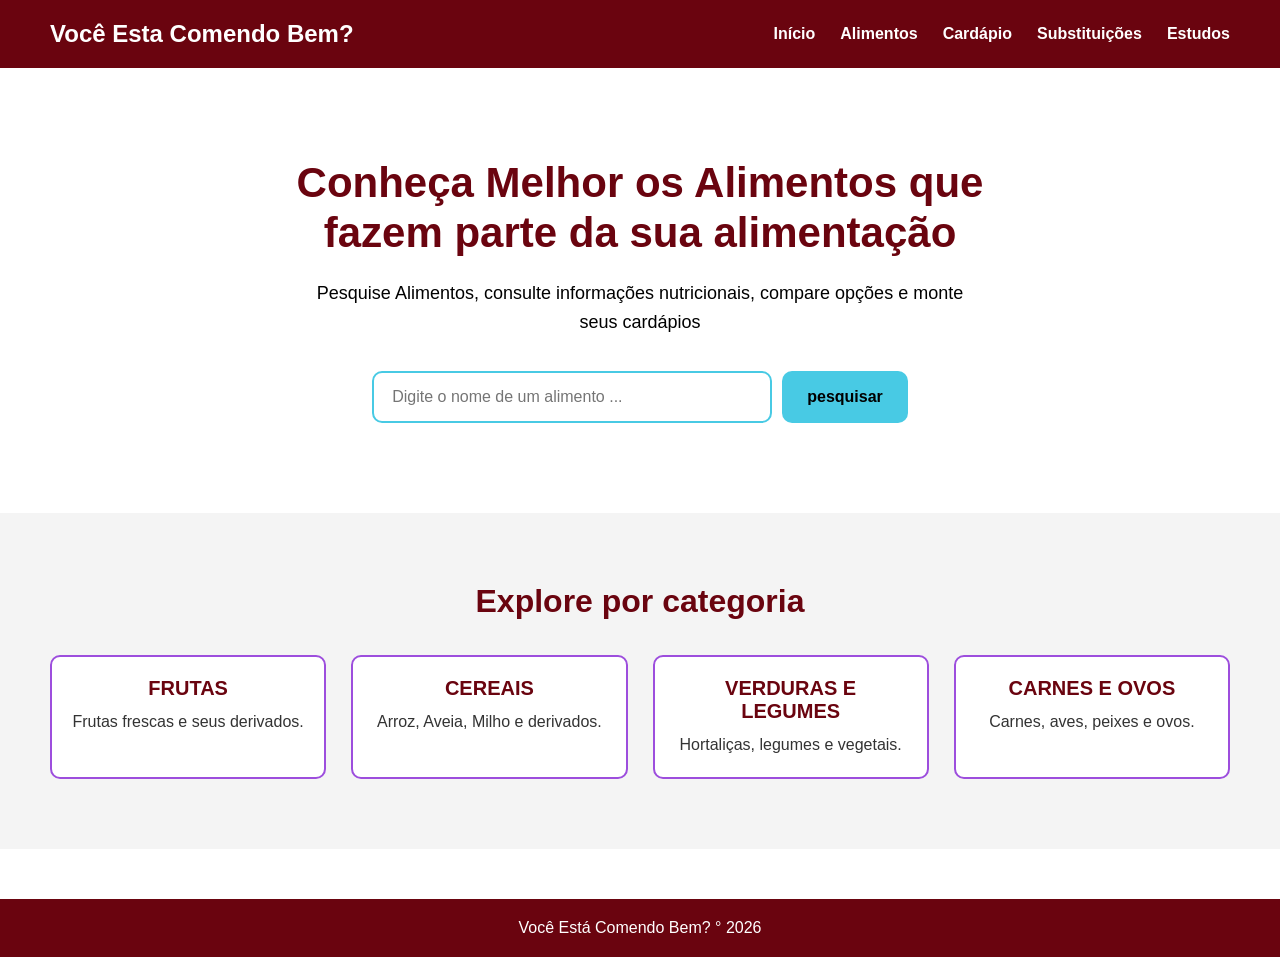
<file: frontend/index.html>
<!DOCTYPE html>
<html lang="pt-BR">
<head>
    <meta charset="UTF-8">
    <meta name="viewport" content="width=device-width, initial-scale=1.0">
    <title>Você Esta Comendo Bem?</title>

    <link rel="stylesheet" href="css/style.css">
</head>

<body>

    <header>
        <h1>Você Esta Comendo Bem?</h1>

        <nav>
            <a href="index.html">Início</a>
            <a href="alimentos.html">Alimentos</a>
            <a href="cardapio.html">Cardápio</a>
            <a href="substituicoes.html">Substituições</a>
            <a href="#">Estudos</a>
        </nav>
    </header>

    <main>

        <section class="hero">
            
            <h2>Conheça Melhor os Alimentos que fazem parte da sua alimentação</h2>

            <p>Pesquise Alimentos, consulte informações nutricionais, compare opções e monte seus cardápios</p>

            <!-- list = lista de opções para o campo de busca -->
            <div class="busca">
                <input type="text" placeholder="Digite o nome de um alimento ..." id="campoBusca" list="listaAlimentos">

                <!-- datalist = lista de opções para o campo de busca -->
                <datalist id="listaAlimentos">
                    <option value="🍚 Arroz branco cozido"></option>
                    <option value="🍌 Banana prata"></option>
                    <option value="🥚 Ovo de galinha"></option>
                </datalist>

                <button id="botao-detalhes">pesquisar</button>
            </div>

        </section>

        <section class="categorias">

            <h2>Explore por categoria</h2>

            <div class="cards">

                <div class="card">
                    <h3>FRUTAS</h3>
                    <p>Frutas frescas e seus derivados.</p>
                </div>

                <div class="card">
                    <h3>CEREAIS</h3>
                    <P>Arroz, Aveia, Milho e derivados.</P>
                </div>

                <div class="card">
                    <h3>VERDURAS E LEGUMES</h3>
                    <p>Hortaliças, legumes e vegetais.</p>
                </div>

                <div class="card">
                    <h3>CARNES E OVOS</h3>
                    <p>Carnes, aves, peixes e ovos.</p>
                </div>

            </div>

        </section>

    </main>

    <div id="modalDetalhes" class="modal">
        <div class="modal-conteudo">
            <button class="modal-fechar" id="fecharModal">✕</button>

            <h2 id="modalNome">Nome do alimento</h2>
            <span id="modalCategoria">Categoria</span>

            <h3>Informações por 100 g</h3>

            <div class="modal-nutrientes">
                <p id="modalEnergia"></p>
                <p id="modalProteina"></p>
                <p id="modalCarboidrato"></p>
                <p id="modalFibras"></p>
            </div>
        </div>
    </div>

    <footer>
        <p>Você Está Comendo Bem? ° 2026</p>
    </footer>
    
    <script src="js/dados.js"></script>
    <script src="js/modalIndex.js"></script>

</body>

</html>
</file>
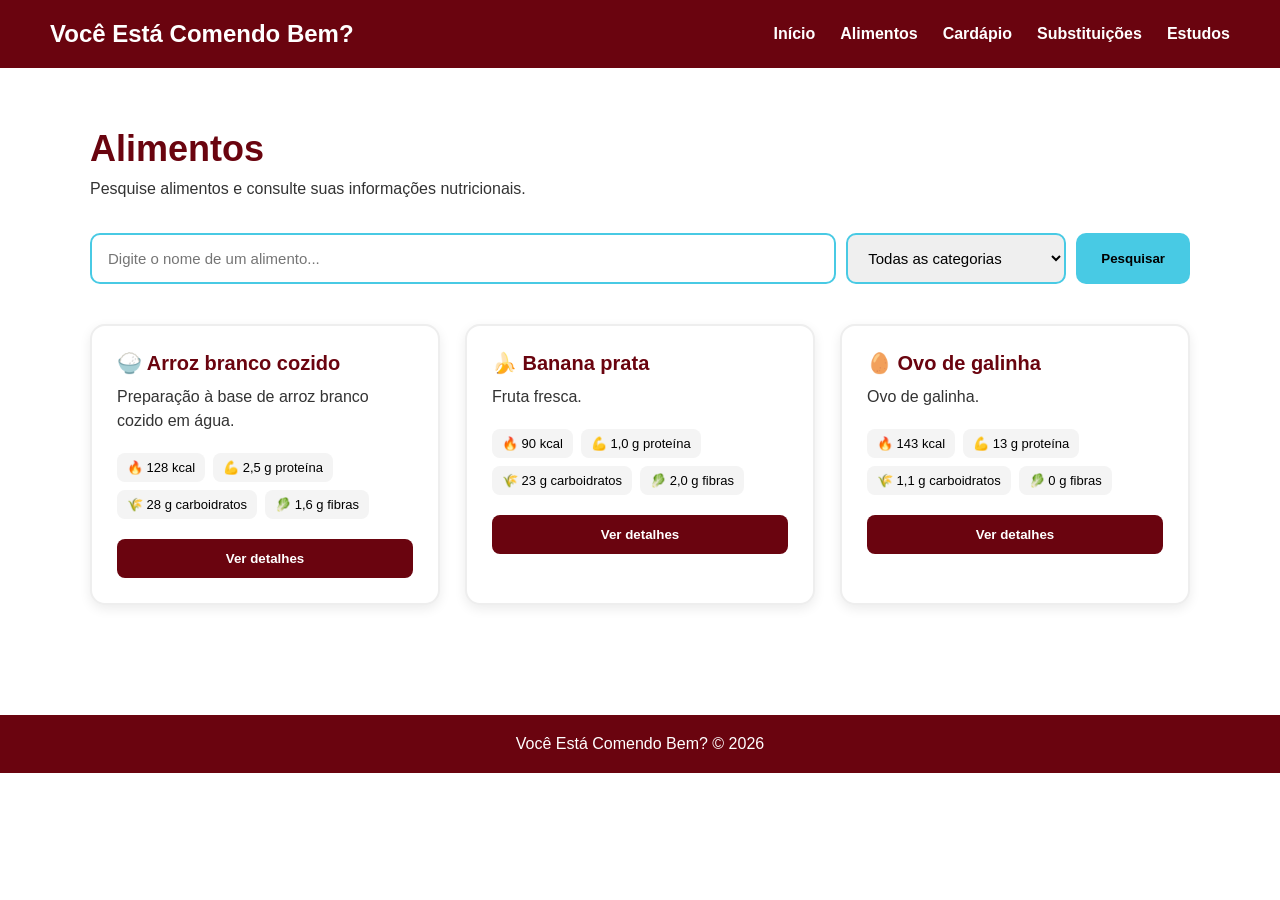
<file: frontend/alimentos.html>
<!DOCTYPE html>
<html lang="pt-BR">

<head>
    <meta charset="UTF-8">
    <meta name="viewport" content="width=device-width, initial-scale=1.0">

    <title>Alimentos | Você Está Comendo Bem?</title>

    <link rel="stylesheet" href="css/style.css">
</head>

<body>

    <header>

        <h1>Você Está Comendo Bem?</h1>

        <nav>
            <a href="index.html">Início</a>
            <a href="alimentos.html">Alimentos</a>
            <a href="cardapio.html">Cardápio</a>
            <a href="substituicoes.html">Substituições</a>
            <a href="estudos.html">Estudos</a>
        </nav>

    </header>


    <main>

        <section class="pagina-alimentos">

            <h2>Alimentos</h2>

            <p>
                Pesquise alimentos e consulte suas informações nutricionais.
            </p>


            <div class="filtros">

                <!-- Campo de busca = é onde iremos puxar no javascript -->
                <input
                    type="text"
                    placeholder="Digite o nome de um alimento..."
                    id = "campoBusca"
                    list="listaAlimentos"
                >

                <!-- Filtro por categoria = é onde iremos puxar no javascript -->
                <select id="filtroCategoria">
                
                    <option value="">Todas as categorias</option>

                    <option>Cereais e derivados</option>
                    <option>Frutas</option>
                    <option>Verduras e legumes</option>
                    <option>Carnes e ovos</option>
                    <option>Leites e derivados</option>
                    <option>Leguminosas</option>
                    <option>Oleaginosas</option>
                    <option>Óleos e gorduras</option>
                
                </select>

                <button>Pesquisar</button>

            </div>


            <!-- Lista de alimentos -->
             <!-- data-id = "1" = onde iremos puxar os dados do alimentos, lembrando que o data-id é único para cada alimento e por enquanto é temporário -->
            <div class="lista-alimentos" id="listaAlimentos">

                <div class="alimento-card" data-id = "1" data-categoria="Cereais e derivados" data-energia="128"   data-proteina="2.5"    data-carboidrato="28"    data-fibras="1.6">

                    <h3>🍚 Arroz branco cozido</h3>

                    <p>
                        Preparação à base de arroz branco cozido em água.
                    </p>

                    <div class="nutrientes">

                        <span>🔥 128 kcal</span>
                        <span>💪 2,5 g proteína</span>
                        <span>🌾 28 g carboidratos</span>
                        <span>🥬 1,6 g fibras</span>

                    </div>

                    <button class="botao-detalhes">
                        Ver detalhes
                    </button>

                </div>


                <div class="alimento-card" data-id="2" data-categoria="Frutas" data-energia="90"
                data-proteina="1"
                data-carboidrato="23"
                data-fibras="2">

                    <h3>🍌 Banana prata</h3>

                    <p>
                        Fruta fresca.
                    </p>

                    <div class="nutrientes">

                        <span>🔥 90 kcal</span>
                        <span>💪 1,0 g proteína</span>
                        <span>🌾 23 g carboidratos</span>
                        <span>🥬 2,0 g fibras</span>

                    </div>

                    <button class="botao-detalhes">
                        Ver detalhes
                    </button>

                </div>


                <div class="alimento-card" data-id="3" data-categoria="Carnes e ovos" data-energia="143"
                data-proteina="13"
                data-carboidrato="1.1"
                data-fibras="0">

                    <h3>🥚 Ovo de galinha</h3>

                    <p>
                        Ovo de galinha.
                    </p>

                    <div class="nutrientes">

                        <span>🔥 143 kcal</span>
                        <span>💪 13 g proteína</span>
                        <span>🌾 1,1 g carboidratos</span>
                        <span>🥬 0 g fibras</span>

                    </div>

                    <button class="botao-detalhes">
                        Ver detalhes
                    </button>

                </div>

            </div>

        </section>

    </main>

    <div class="modal" id="modalDetalhes">

    <div class="modal-conteudo">

        <button class="modal-fechar" id="fecharModal">✕</button>

        <h2 id="modalNome">Nome do alimento</h2>

        <p id="modalCategoria">Categoria</p>

        <h3>Informações por 100 g</h3>

        <div class="modal-nutrientes">

            <p id="modalEnergia"></p>
            <p id="modalProteina"></p>
            <p id="modalCarboidrato"></p>
            <p id="modalFibras"></p>

        </div>

    </div>

</div>


    <footer>

        <p>
            Você Está Comendo Bem? © 2026
        </p>

    </footer>

    <script src="js/dados.js"></script>
    <script src="js/alimentos.js"></script>
    <script src="js/modal.js"></script>

</body>

</html>
</file>
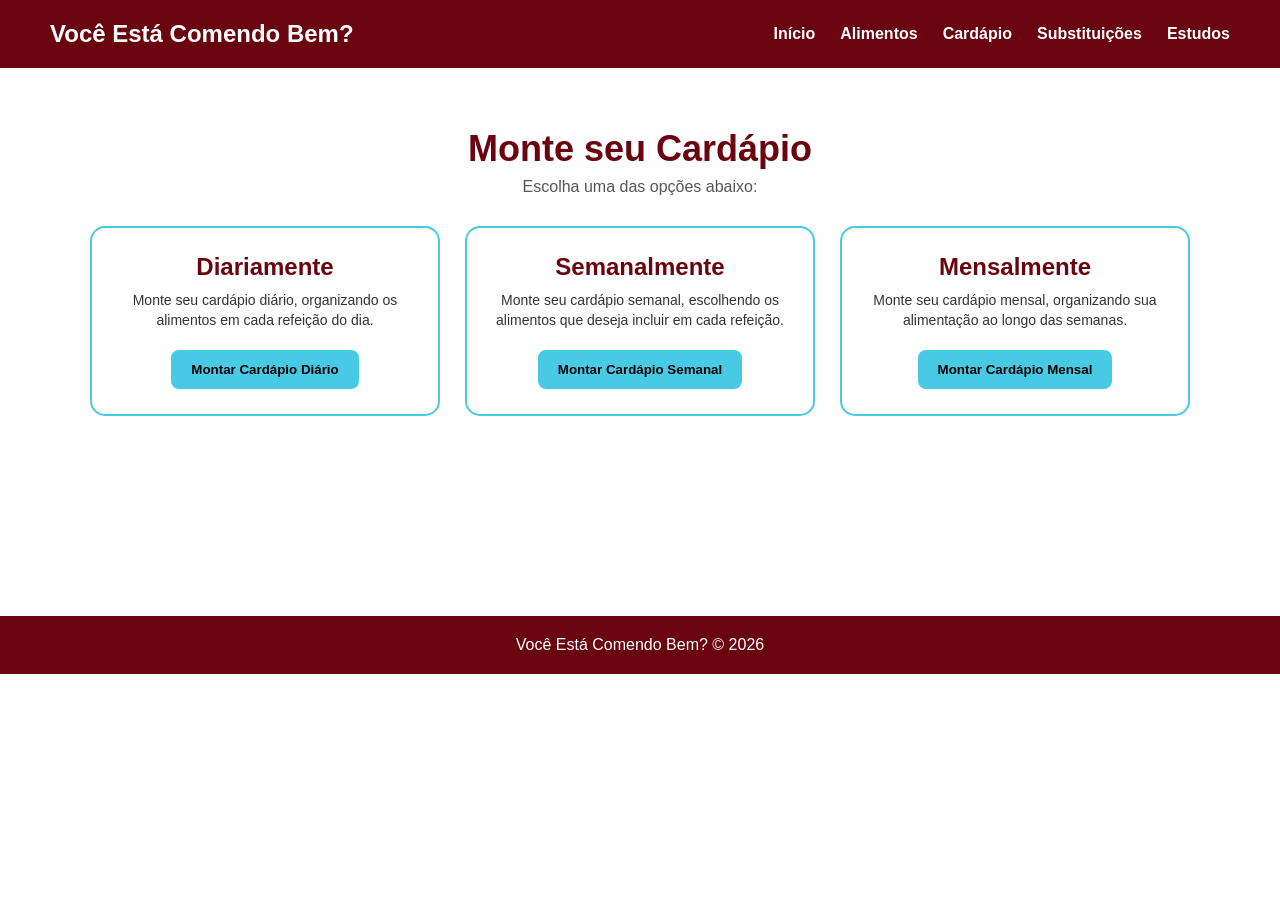
<file: frontend/cardapio.html>
<!DOCTYPE html>
<html lang="pt-BR">
<head>
    <meta charset="UTF-8">
    <meta name="viewport" content="width=device-width, initial-scale=1.0">
    <title>Cardápio | Você Está Comendo Bem?</title>
    <link rel="stylesheet" href="css/style.css">
</head>
<body>

    <header>
        <h1>Você Está Comendo Bem?</h1>

        <nav>
            <a href="index.html">Início</a>
            <a href="alimentos.html">Alimentos</a>
            <a href="cardapio.html">Cardápio</a>
            <a href="substituicoes.html">Substituições</a>
            <a href="estudos.html">Estudos</a>
        </nav>
    </header>

    <main>

        <!-- SEÇÃO: Escolha do Período -->
        <section class="montaCardapio">

            <div>

                <h1>Monte seu Cardápio</h1>

                <p>Escolha uma das opções abaixo:</p>

                <div class="opcoesCardapio">

                    <!-- OPÇÃO: CARDÁPIO DIÁRIO -->
                    <div class="opcao">

                        <h2>Diariamente</h2>

                        <p>
                            Monte seu cardápio diário, organizando os alimentos
                            em cada refeição do dia.
                        </p>

                        <button type="button" id="botaoDiario">
                            Montar Cardápio Diário
                        </button>

                    </div>


                    <!-- OPÇÃO: CARDÁPIO SEMANAL -->
                    <div class="opcao">

                        <h2>Semanalmente</h2>

                        <p>
                            Monte seu cardápio semanal, escolhendo os alimentos
                            que deseja incluir em cada refeição.
                        </p>

                        <button type="button" id="botaoSemanal">
                            Montar Cardápio Semanal
                        </button>

                    </div>


                    <!-- OPÇÃO: CARDÁPIO MENSAL -->
                    <div class="opcao">

                        <h2>Mensalmente</h2>

                        <p>
                            Monte seu cardápio mensal, organizando sua
                            alimentação ao longo das semanas.
                        </p>

                        <button type="button" id="botaoMensal">
                            Montar Cardápio Mensal
                        </button>

                    </div>

                </div>

            </div>

        </section>


        <div id="areaCardapio">

            <!-- SEÇÃO: CARDÁPIO DIÁRIO -->
            <section class="montagemCardapio">

                <div class="cardapio-diario" id="cardapioDiario">

                    <header class="cabecalho-opcao">

                        <h2>Cardápio Diário</h2>

                    </header>


                    <!-- TABELA DO CARDÁPIO DIÁRIO -->

                    <div class="tabelacardapio">

                        <table id="tabelaDiaria"></table>

                    </div>


                    <!-- LINHA DE VEREDITO E MACRONUTRIENTES -->

                    <div class="vereditoCardapio">

                        <div class="resultadoCardapio destaque-veredito">

                            <h3>Veredito:</h3>

                            <p id="resultadoVereditoDiario">
                                Aguardando dados...
                            </p>

                        </div>


                        <div class="resultadoCardapio">

                            <h3>Kcal:</h3>

                            <p id="resultadoKcalDiario">0</p>

                        </div>


                        <div class="resultadoCardapio">

                            <h3>Proteína:</h3>

                            <p id="resultadoProteinaDiario">0g</p>

                        </div>


                        <div class="resultadoCardapio">

                            <h3>Carboidratos:</h3>

                            <p id="resultadoCarboidratosDiario">0g</p>

                        </div>


                        <div class="resultadoCardapio">

                            <h3>Fibras:</h3>

                            <p id="resultadoFibrasDiario">0g</p>

                        </div>

                    </div>


                    <!-- ÁREA DE DADOS DO USUÁRIO + GRÁFICO -->

                    <div class="graficocardapio">

                        <div class="dados-usuario">

                            <div class="resultadoGrafico">

                                <h3>Altura:</h3>

                                <p id="resultadoAlturaDiario">-</p>

                            </div>


                            <div class="resultadoGrafico">

                                <h3>Peso:</h3>

                                <p id="resultadoPesoDiario">-</p>

                            </div>


                            <div class="resultadoGrafico">

                                <h3>IMC:</h3>

                                <p id="resultadoIMCDiario">-</p>

                            </div>


                            <div class="resultadoGrafico">

                                <h3>Peso Atual:</h3>

                                <p id="resultadoPesoAtualDiario">-</p>

                            </div>


                            <div class="resultadoGrafico">

                                <input
                                    type="text"
                                    placeholder="Opinião sobre o cardápio..."
                                    id="opiniaoCardapioDiario"
                                >

                            </div>

                        </div>


                        <!-- Espaço reservado onde o gráfico desenhado no esboço será renderizado -->

                        <div class="area-grafico">

                            <canvas id="graficoCardapioDiario"></canvas>

                        </div>

                    </div>

                </div>

            </section>


            <!-- SEÇÃO: Tabela e Resultados -->

            <section class="montagemCardapio">

                <div class="cardapio-semanal" id="cardapioSemanal">

                    <header class="cabecalho-opcao">

                        <h2 id="tituloPeriodo">Semanalmente</h2>

                        <div class="busca-alimento">

                            <label for="campoBusca">
                                Escreva o alimento aqui:
                            </label>

                            <input
                                type="text"
                                placeholder="Digite o nome de um alimento..."
                                id="campoBusca"
                                list="listaAlimentos"
                            >

                            <button
                                type="button"
                                id="botaoAdicionarAlimento"
                            >
                                Adicionar Alimento
                            </button>


                            <datalist id="listaAlimentos">

                                <option value="Arroz Integral"></option>

                                <option value="Feijão Preto"></option>

                                <option value="Peito de Frango"></option>

                                <option value="Salada Verde"></option>

                            </datalist>

                        </div>

                    </header>


                    <!-- TABELA DO CARDÁPIO -->

                    <div class="tabelacardapio">

                        <table id="tabelaSemanal"></table>

                    </div>


                    <!-- LINHA DE VEREDITO E MACRONUTRIENTES -->

                    <div class="vereditoCardapio">

                        <div class="resultadoCardapio destaque-veredito">

                            <h3>Veredito:</h3>

                            <p id="resultadoVeredito">
                                Aguardando dados...
                            </p>

                        </div>


                        <div class="resultadoCardapio">

                            <h3>Kcal:</h3>

                            <p id="resultadoKcal">0</p>

                        </div>


                        <div class="resultadoCardapio">

                            <h3>Proteína:</h3>

                            <p id="resultadoProteina">0g</p>

                        </div>


                        <div class="resultadoCardapio">

                            <h3>Carboidratos:</h3>

                            <p id="resultadoCarboidratos">0g</p>

                        </div>


                        <div class="resultadoCardapio">

                            <h3>Fibras:</h3>

                            <p id="resultadoFibras">0g</p>

                        </div>

                    </div>


                    <!-- ÁREA DE DADOS DO USUÁRIO + GRÁFICO -->

                    <div class="graficocardapio">

                        <div class="dados-usuario">

                            <div class="resultadoGrafico">

                                <h3>Altura:</h3>

                                <p id="resultadoAltura">-</p>

                            </div>


                            <div class="resultadoGrafico">

                                <h3>Peso:</h3>

                                <p id="resultadoPeso">-</p>

                            </div>


                            <div class="resultadoGrafico">

                                <h3>IMC:</h3>

                                <p id="resultadoIMC">-</p>

                            </div>


                            <div class="resultadoGrafico">

                                <h3>Peso Atual:</h3>

                                <p id="resultadoPesoAtual">-</p>

                            </div>


                            <div class="resultadoGrafico">

                                <input
                                    type="text"
                                    placeholder="Opinião sobre o cardápio..."
                                    id="opiniaoCardapio"
                                >

                            </div>

                        </div>


                        <!-- Espaço reservado onde o gráfico desenhado no esboço será renderizado -->

                        <div class="area-grafico">

                            <canvas id="graficoCardapio"></canvas>

                        </div>

                    </div>

                </div>

            </section>


            <!-- CARDÁPIO MENSAL -->

            <section class="montagemCardapio" id="cardapioMensal">

                <div class="cabecalho-opcao">

                    <h2>Cardápio Mensal</h2>

                    <p>
                        Monte seu cardápio ao longo de quatro semanas.
                    </p>

                </div>


                <div id="semanasMensais"></div>


                <!-- LINHA DE VEREDITO E MACRONUTRIENTES -->

                <div class="vereditoCardapio">

                    <div class="resultadoCardapio destaque-veredito">

                        <h3>Veredito:</h3>

                        <p id="resultadoVereditoMensal">
                            Aguardando dados...
                        </p>

                    </div>


                    <div class="resultadoCardapio">

                        <h3>Kcal:</h3>

                        <p id="resultadoKcalMensal">0</p>

                    </div>


                    <div class="resultadoCardapio">

                        <h3>Proteína:</h3>

                        <p id="resultadoProteinaMensal">0g</p>

                    </div>


                    <div class="resultadoCardapio">

                        <h3>Carboidratos:</h3>

                        <p id="resultadoCarboidratosMensal">0g</p>

                    </div>


                    <div class="resultadoCardapio">

                        <h3>Fibras:</h3>

                        <p id="resultadoFibrasMensal">0g</p>

                    </div>

                </div>


                <!-- ÁREA DE DADOS DO USUÁRIO + GRÁFICO -->

                <div class="graficocardapio">

                    <div class="dados-usuario">

                        <div class="resultadoGrafico">

                            <h3>Altura:</h3>

                            <p id="resultadoAlturaMensal">-</p>

                        </div>


                        <div class="resultadoGrafico">

                            <h3>Peso:</h3>

                            <p id="resultadoPesoMensal">-</p>

                        </div>


                        <div class="resultadoGrafico">

                            <h3>IMC:</h3>

                            <p id="resultadoIMCMensal">-</p>

                        </div>


                        <div class="resultadoGrafico">

                            <h3>Peso Atual:</h3>

                            <p id="resultadoPesoAtualMensal">-</p>

                        </div>


                        <div class="resultadoGrafico">

                            <input
                                type="text"
                                placeholder="Opinião sobre o cardápio..."
                                id="opiniaoCardapioMensal"
                            >

                        </div>

                    </div>


                    <div class="area-grafico">

                        <canvas id="graficoCardapioMensal"></canvas>

                    </div>

                </div>

            </section>

        </div>

    </main>

            <!-- MODAL: ADICIONAR ALIMENTO -->

        <div class="modal-alimento" id="modalAlimento">

            <div class="conteudo-modal-alimento">

                <!-- CABEÇALHO DO MODAL -->

                <div class="cabecalho-modal-alimento">

                    <h2>Adicionar alimento</h2>

                    <button
                        type="button"
                        id="fecharModalAlimento"
                    >
                        &times;
                    </button>

                </div>


                <!-- INFORMAÇÕES DO ALIMENTO SELECIONADO -->

                <div
                    class="informacoes-alimento-modal"
                    id="informacoesAlimentoModal">

                    <h3 id="nomeAlimentoModal">
                        Alimento
                    </h3>

                    <p id="categoriaAlimentoModal">
                        Categoria: -
                    </p>

                </div>

                <!-- QUANTIDADE DO ALIMENTO -->

                <div class="quantidade-alimento">

                    <label for="quantidadeAlimento">
                        Quantidade:
                    </label>

                    <input
                        type="number"
                        id="quantidadeAlimento"
                        value="100"
                        min="1"
                    >

                    <span>g</span>

                </div>

                <!-- ESCOLHA DO DIA -->

                <div class="selecao-cardapio">

                    <label for="diaAlimento">
                        Dia:
                    </label>

                    <select id="diaAlimento">

                        <option value="Segunda-feira">Segunda-feira</option>
                        <option value="Terça-feira">Terça-feira</option>
                        <option value="Quarta-feira">Quarta-feira</option>
                        <option value="Quinta-feira">Quinta-feira</option>
                        <option value="Sexta-feira">Sexta-feira</option>
                        <option value="Sábado">Sábado</option>
                        <option value="Domingo">Domingo</option>

                    </select>

                </div>


                <!-- ESCOLHA DA REFEIÇÃO -->

                <div class="selecao-cardapio">

                    <label for="refeicaoAlimento">
                        Refeição:
                    </label>

                    <select id="refeicaoAlimento">

                        <option value="cafe">Café da Manhã</option>
                        <option value="almoco">Almoço</option>
                        <option value="lanche">Lanche da Tarde</option>
                        <option value="jantar">Jantar</option>
                        <option value="ceia">Ceia</option>

                    </select>

                </div>

                <!-- INFORMAÇÕES NUTRICIONAIS -->

                <div class="nutrientes-alimento-modal" id="nutrientesAlimentoModal">

                    <p id="energiaModal">🔥 Energia: -</p>
                    <p id="proteinaModal">💪 Proteína: -</p>
                    <p id="carboidratoModal">🌾 Carboidratos: -</p>
                    <p id="lipidiosModal">🥑 Lipídios: -</p>
                    <p id="fibrasModal">🥬 Fibras: -</p>
                    <p id="calcioModal">🦴 Cálcio: -</p>
                    <p id="ferroModal">⚙️ Ferro: -</p>
                    <p id="sodioModal">🧂 Sódio: -</p>

                </div>



                <!-- BOTÃO PARA ADICIONAR O ALIMENTO -->

                <button
                    type="button"
                    id="botaoConfirmarAlimento"
                >
                    Adicionar ao cardápio
                </button>

            </div>

        </div>


    <footer>

        <p>Você Está Comendo Bem? &copy; 2026</p>

    </footer>


    <script src="js/cardapio.js"></script>

</body>
</html>
</file>
<file: frontend/css/style.css>
/* Variáveis */
:root {
    --azul: #48CAE4;
    --vinho: #6a040f;
    --roxo: #9D4EDD;

    --preto: #000000;
    --branco: #FFFFFF;

    --cinza: #f4f4f4;
}

/* Estilos globais */
* {
    margin: 0;
    padding: 0;
    box-sizing: border-box;
}

/* Estilos para o corpo da página */
body {
    font-family: Arial, Helvetica, sans-serif;
    background-color: var(--branco);
    color: var(--preto);
}

header {
    padding: 20px 50px;
    background-color: var(--vinho);
    color: var(--branco);

    display: flex;
    justify-content: space-between;
    align-items: center;
}

header h1 {
    font-size: 24px;
}

nav {
    display: flex;
    gap: 25px;
}

nav a {
    text-decoration: none;
    color: var(--branco);
    font-weight: bold;
}

.hero {
    padding: 90px 20px;
    text-align: center;
    background-color: var(--branco);
}

.hero h2 {
    max-width: 800px;
    margin: 0 auto;

    color: var(--vinho);
    font-size: 42px;
    line-height: 1.2;
}

.hero p {
    max-width: 650px;
    margin: 20px auto 0;

    font-size: 18px;
    line-height: 1.6;
}

.busca {
    display: flex;
    justify-content: center;
    gap: 10px;

    margin-top: 35px;
}

.busca input {
    width: 400px;

    padding: 15px 18px;

    border: 2px solid var(--azul);
    border-radius: 10px;

    font-size: 16px;
    outline: none;
}

.busca input:focus {
    border-color: var(--roxo);
}

.busca button {
    padding: 15px 25px;

    border: none;
    border-radius: 10px;

    background-color: var(--azul);
    color: var(--preto);

    font-size: 16px;
    font-weight: bold;

    cursor: pointer;
}

.busca button:hover {
    background-color: var(--roxo);
    color: var(--branco);
}

.categorias {
    padding: 70px 50px;
    background-color: #f4f4f4;
    text-align: center;
}

.categorias h2 {
    color: var(--vinho);
    font-size: 32px;
}

.cards {
    display: flex;
    gap: 25px;
    max-width: 1200px;
    margin: 35px auto 0;
}

.card {
    padding: 20px;
    border: 2px solid var(--roxo);
    border-radius: 10px;
    flex: 1;
    background-color: var(--branco);
}

.card:hover {
    transform: translateY(-5px);

    box-shadow: 0 8px 20px rgba(0, 0, 0, 0.12);

    border-color: var(--azul);
}

.card h3 {
    color: var(--vinho);
    font-size: 20px;
    margin-bottom: 10px;
}

.card p {
    color: #333333;
    line-height: 1.5;
}

footer {
    margin-top: 50px;
    padding: 20px;
    text-align: center;
    background-color: var(--vinho);
    color: var(--branco);
}

/* alimentos.html */
    .pagina-alimentos {
        padding: 60px 50px;
        max-width: 1200px;
        margin: 0 auto;
    }

    .pagina-alimentos > h2 {
        color: var(--vinho);
        font-size: 36px;
    }

    .pagina-alimentos > p {
        margin-top: 10px;
        color: #333333;
    }

    .filtros {
    display: flex;
    gap: 10px;
    margin-top: 35px;
    }

    .filtros input,
    .filtros select {
        padding: 14px 16px;
        border: 2px solid var(--azul);
        border-radius: 10px;
        font-size: 15px;
    }

    .filtros input {
        flex: 1;
    }

    .filtros select {
        min-width: 220px;
    }

    .filtros button {
        padding: 14px 25px;
        border: none;
        border-radius: 10px;
        background-color: var(--azul);
        font-weight: bold;
        cursor: pointer;
    }

    .filtros button:hover {
        background-color: var(--roxo);
        color: var(--branco);
    }

    .lista-alimentos {
    display: grid;

    grid-template-columns: repeat(3, 1fr);

    gap: 25px;

    margin-top: 40px;
    }

    .alimento-card {
        padding: 25px;

        background-color: var(--branco);

        border: 2px solid #eeeeee;
        border-radius: 15px;

        box-shadow: 0 4px 12px rgba(0, 0, 0, 0.08);

        transition: 0.3s;
    }

    .alimento-card:hover {
        transform: translateY(-5px);  
        border-color: var(--roxo);
        box-shadow: 0 8px 20px rgba(0, 0, 0, 0.12);
    }

    .alimento-card h3 {
    color: var(--vinho);
    font-size: 20px;
    margin-bottom: 10px;
    }

    .alimento-card p {
        color: #333333;
        line-height: 1.5;
    }

    .nutrientes {
        display: flex;
        flex-wrap: wrap;
        gap: 8px;
        margin-top: 20px;
    }

    .nutrientes span {
        padding: 7px 10px;
        background-color: #f4f4f4;
        border-radius: 8px;
        font-size: 13px;
    }

    .botao-detalhes {
    width: 100%;
    margin-top: 20px;
    padding: 12px;
    border: none;
    border-radius: 8px;
    background-color: var(--vinho);
    color: var(--branco);
    font-weight: bold;
    cursor: pointer;
}

    .botao-detalhes:hover {
        background-color: var(--roxo);
    }

    /* modal de detalhes */

    .modal {
    display: none;
    position: fixed;
    top: 0;
    left: 0;

    width: 100%;
    height: 100%;

    background-color: rgba(0, 0, 0, 0.6);

    justify-content: center;
    align-items: center;

    z-index: 1000;
}

.modal-conteudo {
    position: relative;

    width: 90%;
    max-width: 500px;

    padding: 35px;

    background-color: var(--branco);

    border-radius: 15px;

    box-shadow: 0 10px 30px rgba(0, 0, 0, 0.25);
}

.modal-conteudo h2 {
    color: var(--vinho);
    margin-bottom: 10px;
}

.modal-conteudo > p {
    color: #555555;
    margin-bottom: 25px;
}

.modal-conteudo h3 {
    color: var(--vinho);
    margin-bottom: 15px;
}

.modal-nutrientes {
    display: grid;
    gap: 10px;
}

.modal-nutrientes p {
    padding: 12px;

    background-color: #f4f4f4;

    border-radius: 8px;
}

.modal-fechar {
    position: absolute;

    top: 15px;
    right: 15px;

    border: none;

    background: none;

    font-size: 22px;

    cursor: pointer;

    color: var(--vinho);
}

.modal-fechar:hover {
    color: var(--roxo);
}

/* ==========================================================================
   PÁGINA CARDÁPIO (cardapio.html)
   ========================================================================== */

#cardapioDiario {
    display: none; /* Inicialmente oculto */
}

#cardapioSemanal {
    display: none; /* Inicialmente oculto */
}

#cardapioMensal {
    display: none; /* Inicialmente oculto */
}

/* Seção de escolha do período */
.montaCardapio {
    padding: 60px 50px 30px;
    max-width: 1200px;
    margin: 0 auto;
    text-align: center;
}

.montaCardapio h1 {
    color: var(--vinho);
    font-size: 36px;
    margin-bottom: 8px;
}

.montaCardapio > div > p {
    color: #555555;
    font-size: 16px;
}

/* Opções (Semanalmente e Mensalmente) */
.opcoesCardapio {
    display: flex;
    gap: 25px;
    margin-top: 30px;
}

.opcoesCardapio .opcao {
    flex: 1;
    padding: 25px;
    background-color: var(--branco);
    border: 2px solid var(--azul);
    border-radius: 15px;
    text-align: center;
    transition: 0.3s;
}

.opcoesCardapio .opcao:hover {
    border-color: var(--roxo);
    box-shadow: 0 8px 20px rgba(0, 0, 0, 0.1);
}

.opcoesCardapio .opcao h2 {
    color: var(--vinho);
    margin-bottom: 10px;
}

.opcoesCardapio .opcao p {
    color: #333333;
    font-size: 14px;
    margin-bottom: 20px;
    line-height: 1.4;
}

.opcoesCardapio button {
    padding: 12px 20px;
    border: none;
    border-radius: 8px;
    background-color: var(--azul);
    color: var(--preto);
    font-weight: bold;
    cursor: pointer;
    transition: 0.2s;
}

.opcoesCardapio button:hover {
    background-color: var(--roxo);
    color: var(--branco);
}

/* ==========================================================
   MODAL: ADICIONAR ALIMENTO
   ========================================================== */

/* Modal começa escondido */
.modal-alimento {
    display: none;
    position: fixed;
    top: 0;
    left: 0;
    width: 100%;
    height: 100%;
    background-color: rgba(0, 0, 0, 0.6);
    justify-content: center;
    align-items: center;
    z-index: 1000;
}

/* Caixa principal do modal */

.conteudo-modal-alimento {
    background-color: var(--branco);
    width: 90%;
    max-width: 600px;
    padding: 30px;
    border-radius: 15px;
    box-shadow: 0 5px 20px rgba(0, 0, 0, 0.3);
}

/* Cabeçalho do modal */

.cabecalho-modal-alimento {
    display: flex;
    justify-content: space-between;
    align-items: center;
    margin-bottom: 25px;
}

.cabecalho-modal-alimento h2 {
    color: var(--vinho);
    margin: 0;
}

/* Botão X */

#fecharModalAlimento {
    border: none;
    background: none;
    font-size: 30px;
    cursor: pointer;
    color: var(--vinho);
}

/* Área de pesquisa */

.busca-modal-alimento {
    display: flex;
    flex-direction: column;
    gap: 8px;
    margin-bottom: 20px;
}

.busca-modal-alimento label {
    font-weight: bold;
    color: var(--vinho);
}

.busca-modal-alimento input {
    padding: 12px;
    border: 2px solid var(--azul);
    border-radius: 8px;
    font-size: 16px;
}

/* Área das informações */

.informacoes-alimento-modal {
    background-color: #f8f8f8;
    border: 1px solid #ddd;
    border-radius: 10px;
    padding: 20px;
    margin-bottom: 20px;
}


/* Área da quantidade */

.quantidade-alimento {
    display: flex;
    align-items: center;
    gap: 10px;
    margin-bottom: 20px;
}


.quantidade-alimento label {
    font-weight: bold;
    color: var(--vinho);
}


.quantidade-alimento input {
    width: 100px;
    padding: 10px;
    border: 2px solid var(--azul);
    border-radius: 8px;
    font-size: 16px;
}

/* Botão de confirmação */

#botaoConfirmarAlimento {
    width: 100%;
    padding: 12px;
    border: none;
    border-radius: 8px;
    background-color: var(--azul);
    color: var(--preto);
    font-size: 16px;
    font-weight: bold;
    cursor: pointer;
}


#botaoConfirmarAlimento:hover {
    opacity: 0.85;
}

/* Seção principal de montagem do cardápio */
.montagemCardapio {
    padding: 0 50px 60px;
    max-width: 1200px;
    margin: 0 auto;
}

.cardapio-semanal {
    background-color: var(--branco);
    border: 2px solid #eeeeee;
    border-radius: 15px;
    padding: 30px;
    box-shadow: 0 4px 12px rgba(0, 0, 0, 0.05);
}

.alimento-cardapio {
    padding: 8px;
    margin-bottom: 6px;
    border-radius: 8px;
    background-color: #f4f4f4;
    cursor: pointer;
    transition: 0.2s;
}

.alimento-cardapio:hover {
    transform: translateY(-2px);
}

/* Cardápio mensal */

#cardapioMensal {
    background-color: var(--branco);
    border: 2px solid #eeeeee;
    border-radius: 15px;
    padding: 30px;
    box-shadow: 0 4px 12px rgba(0, 0, 0, 0.05);
}

.semana-mensal {
    margin-top: 30px;
}

.semana-mensal h3 {
    color: var(--vinho);
    font-size: 22px;
    margin-bottom: 15px;
}

/* Cabeçalho da área da tabela (Título + Busca) */
.cabecalho-opcao {
    display: flex;
    justify-content: space-between;
    align-items: center;
    margin-bottom: 25px;
    flex-wrap: wrap;
    gap: 20px;
}

.cabecalho-opcao h2 {
    color: var(--vinho);
    font-size: 28px;
}

.busca-alimento {
    display: flex;
    align-items: center;
    gap: 10px;
}

.busca-alimento label {
    font-weight: bold;
    color: var(--vinho);
    font-size: 14px;
}

.busca-alimento input {
    padding: 10px 14px;
    border: 2px solid var(--azul);
    border-radius: 8px;
    font-size: 14px;
    outline: none;
    min-width: 280px;
}

.busca-alimento input:focus {
    border-color: var(--roxo);
}

/* Tabela Estilizada */
.tabelacardapio {
    overflow-x: auto; /* Permite rolagem no celular se a tabela for grande */
    margin-bottom: 25px;
}

.tabelacardapio table {
    width: 100%;
    border-collapse: collapse;
    min-width: 700px;
}

.tabelacardapio th,
.tabelacardapio td {
    padding: 12px 10px;
    border: 1px solid #dddddd;
    text-align: center;
    font-size: 14px;
}

.tabelacardapio thead th {
    background-color: var(--vinho);
    color: var(--branco);
    font-weight: bold;
    text-transform: capitalize;
}

.tabelacardapio tbody th {
    background-color: var(--cinza);
    color: var(--vinho);
    text-align: left;
    font-weight: bold;
    width: 150px;
}

.tabelacardapio tbody tr:hover {
    background-color: #f9f9f9;
}

/* Linha do Veredito e Macronutrientes (Flexbox na horizontal) */
.vereditoCardapio {
    display: flex;
    gap: 15px;
    margin-bottom: 25px;
    flex-wrap: wrap;
}

.resultadoCardapio {
    flex: 1;
    min-width: 120px;
    padding: 15px;
    border: 2px solid var(--azul);
    border-radius: 10px;
    background-color: var(--cinza);
    text-align: center;
}

.resultadoCardapio h3 {
    font-size: 14px;
    color: var(--vinho);
    margin-bottom: 5px;
}

.resultadoCardapio p {
    font-size: 16px;
    font-weight: bold;
    color: var(--preto);
}

/* Destaque para o card do Veredito (à esquerda) */
.resultadoCardapio.destaque-veredito {
    flex: 2;
    min-width: 200px;
    background-color: var(--branco);
    border-color: var(--roxo);
    text-align: left;
}

/* Área inferior: Dados do usuário à esquerda + Gráfico à direita (Grid) */
.graficocardapio {
    display: grid;
    grid-template-columns: 280px 1fr;
    gap: 20px;
    align-items: stretch;
}

.dados-usuario {
    display: flex;
    flex-direction: column;
    gap: 10px;
}

.resultadoGrafico {
    padding: 12px 15px;
    border: 1px solid #e0e0e0;
    border-radius: 8px;
    background-color: var(--cinza);
}

.resultadoGrafico h3 {
    font-size: 13px;
    color: var(--vinho);
    display: inline;
    margin-right: 5px;
}

.resultadoGrafico p {
    font-size: 14px;
    font-weight: bold;
    display: inline;
}

.resultadoGrafico input {
    width: 100%;
    padding: 10px;
    border: 1px solid var(--azul);
    border-radius: 6px;
    font-size: 13px;
    outline: none;
    background-color: var(--branco);
}

.resultadoGrafico input:focus {
    border-color: var(--roxo);
}

/* Container reservado para o Gráfico */
.area-grafico {
    border: 2px dashed var(--roxo);
    border-radius: 10px;
    padding: 20px;
    min-height: 220px;
    display: flex;
    justify-content: center;
    align-items: center;
    background-color: #fafafa;
}

.area-grafico canvas {
    width: 100% !important;
    max-height: 250px;
}

/* responsivo */

@media (max-width: 768px) {
    
    header {
        padding: 20px;
        flex-direction: column;
        gap: 20px;
    }

    nav {
    flex-wrap: wrap;
    justify-content: center;
    gap: 15px;
    }
    
    .busca {
    flex-direction: column;
    align-items: center;
    }

    .busca input {
        width: 100%;
        max-width: 400px;
    }

    .hero {
        padding: 60px 20px;
    }

    .hero h2 {
        font-size: 32px;
    }

    .cards {
        flex-direction: column;
    }

    .pagina-alimentos {
    padding: 50px 20px;
    }

    .filtros {
        flex-direction: column;
    }

    .filtros select {
        width: 100%;
    }

    .lista-alimentos {
        grid-template-columns: 1fr;
    }

    /* cardapio.html */

    .montaCardapio,
    .montagemCardapio {
        padding: 30px 20px;
    }

    .opcoesCardapio {
        flex-direction: column;
    }

    .cabecalho-opcao {
        flex-direction: column;
        align-items: flex-start;
    }

    .busca-alimento {
        width: 100%;
        flex-direction: column;
        align-items: flex-start;
    }

    .busca-alimento input {
        width: 100%;
        min-width: unset;
    }

    .vereditoCardapio {
        flex-direction: column;
    }

    .graficocardapio {
        grid-template-columns: 1fr;
    }
    
}
</file>
